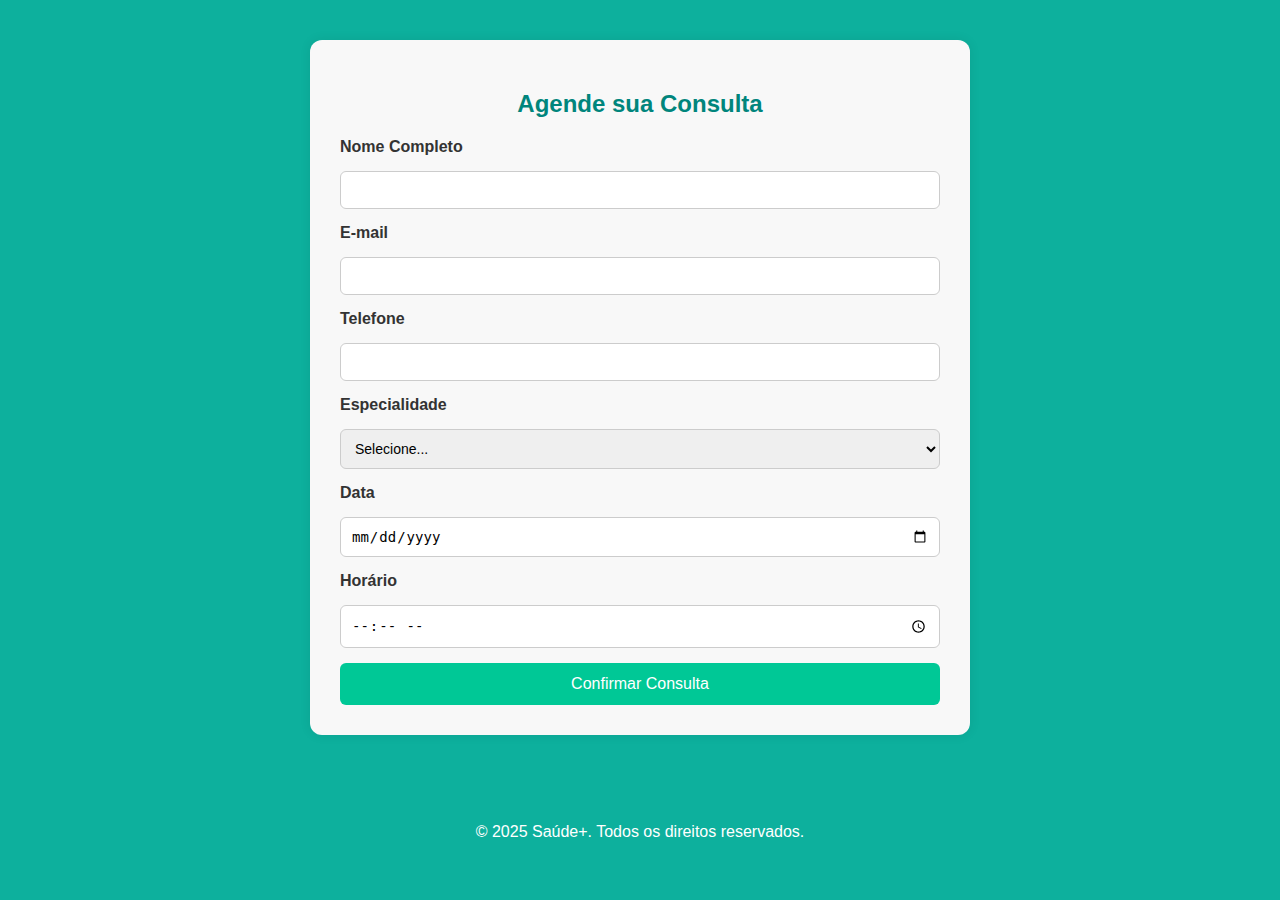
<file: agendamento_consulta.html>
<!DOCTYPE html>
<html>
<head>
    <meta charset="UTF-8" />
    <title>Agendamento de Consulta</title>
    <link rel="stylesheet" href="style4.css">
</head>
<body>
    <section class="agendamento">
    <h2>Agende sua Consulta</h2>   
    <form id="formAgendamento" class="form-consulta">
        <label for="nome">Nome Completo</label>
        <input type="text" id="nome" name="nome" required>

        <label for="email">E-mail</label>
        <input type="email" id="email" name="email" required>

        <label for="telefone">Telefone</label>
        <input type="tel" id="telefone" name="telefone" required>

        <label for="especialidade">Especialidade</label>
        <select id="especialidade" name="especialidade" required>
            <option value="">Selecione...</option>
            <option value="cardiologia">Cardiologia</option>
            <option value="pediatria">Pediatria</option>
            <option value="dermatologia">Dermatologia</option>
            <option value="ortopedia">Ortopedia</option>
        </select>

        <label for="data">Data</label>
        <input type="date" id="data" name="data" required>

        <label for="hora">Horário</label>
        <input type="time" id="hora" name="hora" required>

        <button type="button" id="btnAgendar">Confirmar Consulta</button>
    </form>

    <div class="alert" id="alertaConsulta"></div>

    <script>
        document.getElementById('btnAgendar').addEventListener('click', function () {
            const nome = document.getElementById('nome').value;
            const data = document.getElementById('data').value;
            const hora = document.getElementById('hora').value;

            if (!nome || !data || !hora) {
                alert('Por favor, preencha todos os campos.');
                return;
            }

            const alerta = document.getElementById('alertaConsulta');
            alerta.innerHTML = `Consulta marcada para <strong>${nome}</strong> no dia <strong>${data}</strong> às <strong>${hora}</strong>.`;
            alerta.style.display = 'block';

            document.getElementById('formAgendamento').reset();
        });
    </script>

    </section>
    <footer>
        <p>© 2025 Saúde+. Todos os direitos reservados.</p>
    </footer>
</body>
</html>
</file>
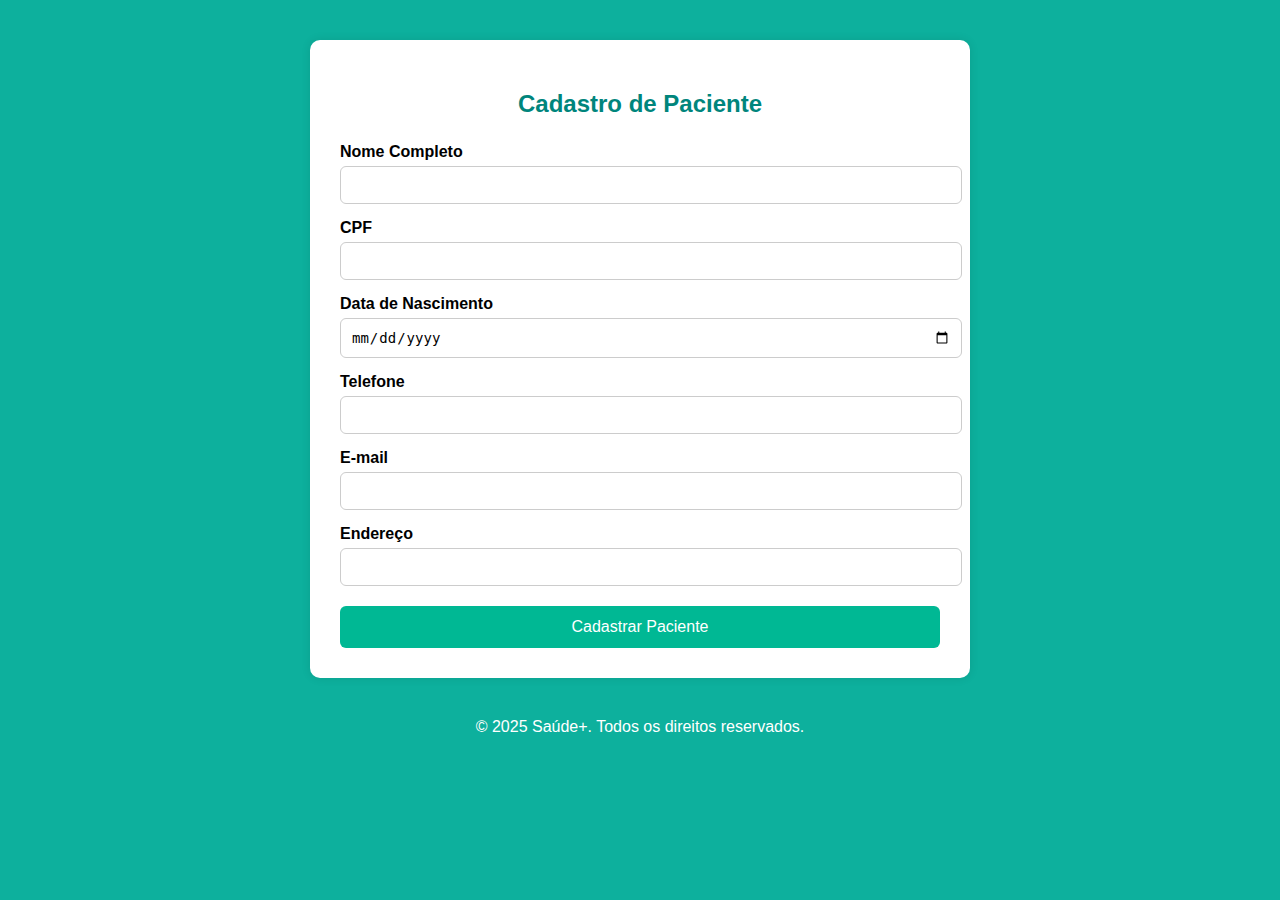
<file: cadastro.html>
<!DOCTYPE html>
<html>
<head>
    <meta charset="UTF-8" />
    <title>Cadastro</title>
    <link rel="stylesheet" href="style6.css">
</head>
<body>

    <div class="container">
    <h2>Cadastro de Paciente</h2>
    <form id="formCadastro">
        <label for="nome">Nome Completo</label>
        <input type="text" id="nome" required>

        <label for="cpf">CPF</label>
        <input type="text" id="cpf" required>

        <label for="nascimento">Data de Nascimento</label>
        <input type="date" id="nascimento" required>

        <label for="telefone">Telefone</label>
        <input type="tel" id="telefone" required>

        <label for="email">E-mail</label>
        <input type="email" id="email" required>

        <label for="endereco">Endereço</label>
        <input type="text" id="endereco" required>

        <button type="button" id="btnCadastrar">Cadastrar Paciente</button>
    </form>

    <div class="alert" id="alertaCadastro"></div>
    </div>

    <script>
    document.getElementById('btnCadastrar').addEventListener('click', function () {
        const nome = document.getElementById('nome').value;
        const cpf = document.getElementById('cpf').value;

        if (!nome || !cpf) {
        alert('Por favor, preencha todos os campos obrigatórios.');
        return;
        }

        const alerta = document.getElementById('alertaCadastro');
        alerta.innerHTML = `Cadastrado realizado com sucesso!`;
        alerta.style.display = 'block';

        document.getElementById('formCadastro').reset();
    });
    </script>
    <footer>
        <p>© 2025 Saúde+. Todos os direitos reservados.</p>
    </footer>
<body>
</body>
</html>
</file>
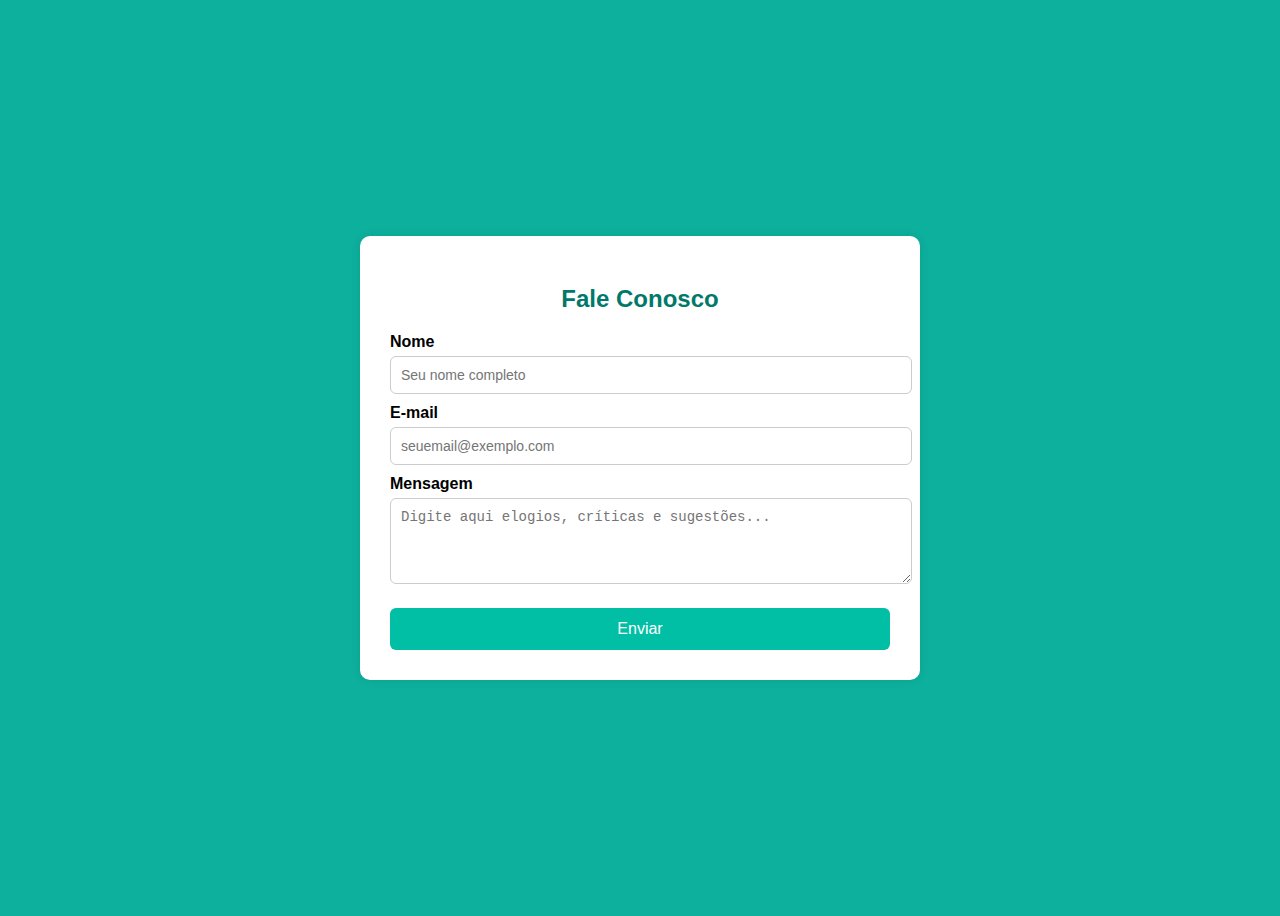
<file: contato.html>
<!DOCTYPE html>
<html lang="pt-BR">
<head>
  <meta charset="UTF-8">
  <title>Contato</title>
  <style>
    body {
      font-family: Arial, sans-serif;
      background-color: rgb(13, 176, 157);
      display: flex;
      justify-content: center;
      align-items: center;
      height: 100vh;
    }

    .contato-container {
      background-color: #ffffff;
      padding: 30px;
      border-radius: 10px;
      box-shadow: 0 0 10px rgba(0,0,0,0.1);
      width: 100%;
      max-width: 500px;
    }

    h2 {
      text-align: center;
      color: #00796b;
      margin-bottom: 20px;
    }

    label {
      font-weight: bold;
      display: block;
      margin-top: 10px;
    }

    input, textarea {
      width: 100%;
      padding: 10px;
      margin-top: 5px;
      border: 1px solid #ccc;
      border-radius: 6px;
      font-size: 14px;
    }

    button {
      margin-top: 20px;
      width: 100%;
      padding: 12px;
      background-color: #00bfa5;
      color: white;
      border: none;
      border-radius: 6px;
      font-size: 16px;
      cursor: pointer;
    }

    button:hover {
      background-color: #009e88;
    }

    .alert {
      margin-top: 15px;
      padding: 12px;
      background-color: #d4edda;
      color: #155724;
      border: 1px solid #c3e6cb;
      border-radius: 5px;
      display: none;
    }
  </style>
</head>
<body>

<div class="contato-container">
  <h2>Fale Conosco</h2>
  <form id="formContato">
    <label for="nome">Nome</label>
    <input type="text" id="nome" required placeholder="Seu nome completo">

    <label for="email">E-mail</label>
    <input type="email" id="email" required placeholder="seuemail@exemplo.com">

    <label for="mensagem">Mensagem</label>
    <textarea id="mensagem" rows="4" required placeholder="Digite aqui elogios, críticas e sugestões..."></textarea>

    <button type="button" id="btnEnviar">Enviar</button>
  </form>

  <div class="alert" id="alerta"></div>
</div>

<script>
  document.getElementById('btnEnviar').addEventListener('click', function () {
    const nome = document.getElementById('nome').value;
    const email = document.getElementById('email').value;
    const mensagem = document.getElementById('mensagem').value;
    const alerta = document.getElementById('alerta');

    if (!nome || !email || !mensagem) {
      alert('Preencha todos os campos antes de enviar.');
      return;
    }

    alerta.innerHTML = `Obrigado, <strong>${nome}</strong>. Sua mensagem foi enviada com sucesso!`;
    alerta.style.display = 'block';

    document.getElementById('formContato').reset();
  });
</script>

</body>
</html>
</file>
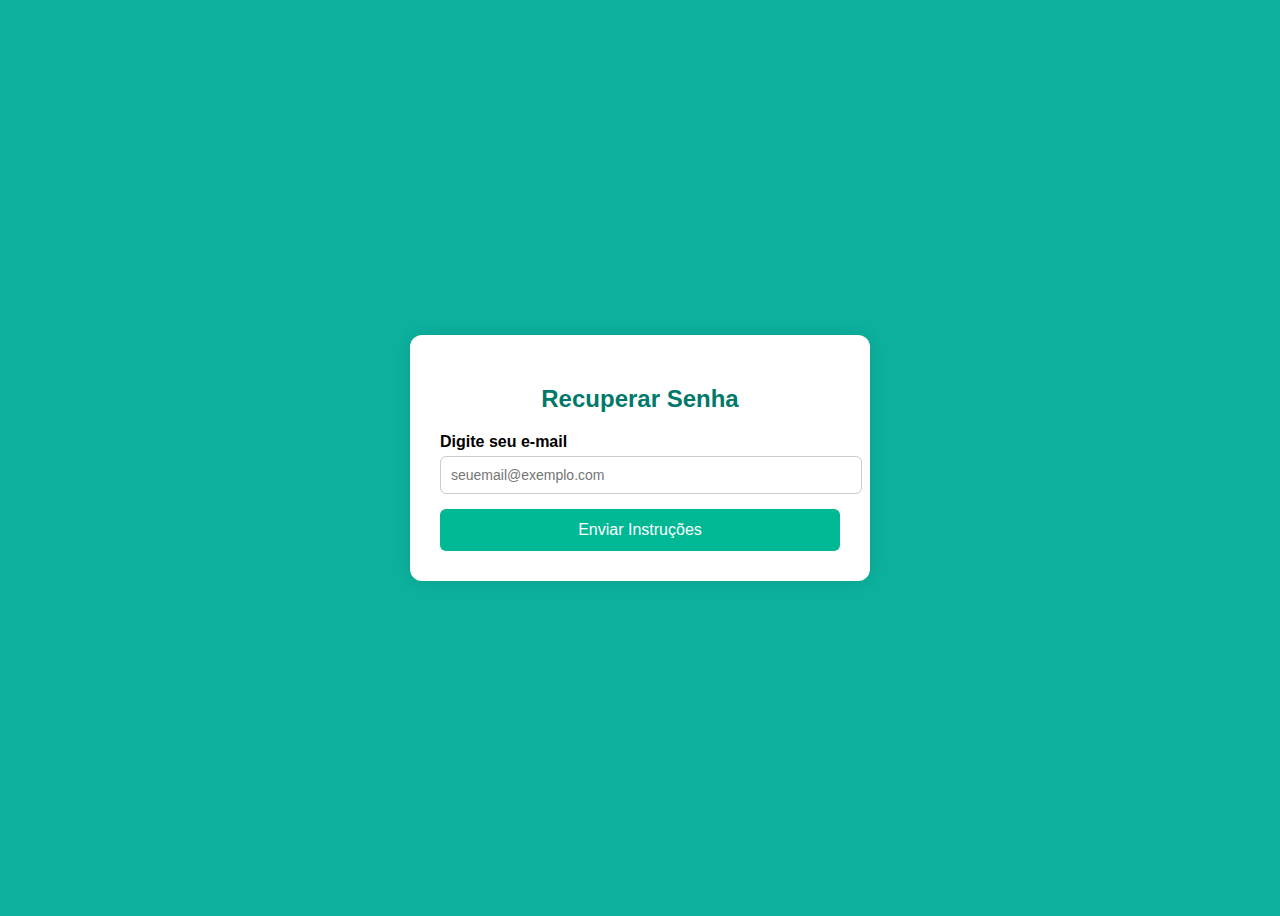
<file: recuperacao_senha.html>
<!DOCTYPE html>
<html lang="pt-BR">
<head>
  <meta charset="UTF-8">
  <title>Recuperação de Senha</title>
  <link rel="stylesheet" href="style5.css">
</head>
<body>

    <div class="container">
    <h2>Recuperar Senha</h2>
    <form id="formRecuperacao">
        <label for="email">Digite seu e-mail</label>
        <input type="email" id="email" required placeholder="seuemail@exemplo.com">
        <button type="button" id="btnRecuperar">Enviar Instruções</button>
    </form>

    <div class="alert" id="alerta"></div>
    </div>

    <script>
    document.getElementById('btnRecuperar').addEventListener('click', function () {
        const email = document.getElementById('email').value;

        if (!email) {
        alert('Por favor, insira seu e-mail.');
        return;
        }

        const alerta = document.getElementById('alerta');
        alerta.innerHTML = `Um link de recuperação foi enviado para <strong>${email}</strong>. Verifique sua caixa de entrada.`;
        alerta.style.display = 'block';

        document.getElementById('formRecuperacao').reset();
    });
    </script>

</body>
</html>
</file>
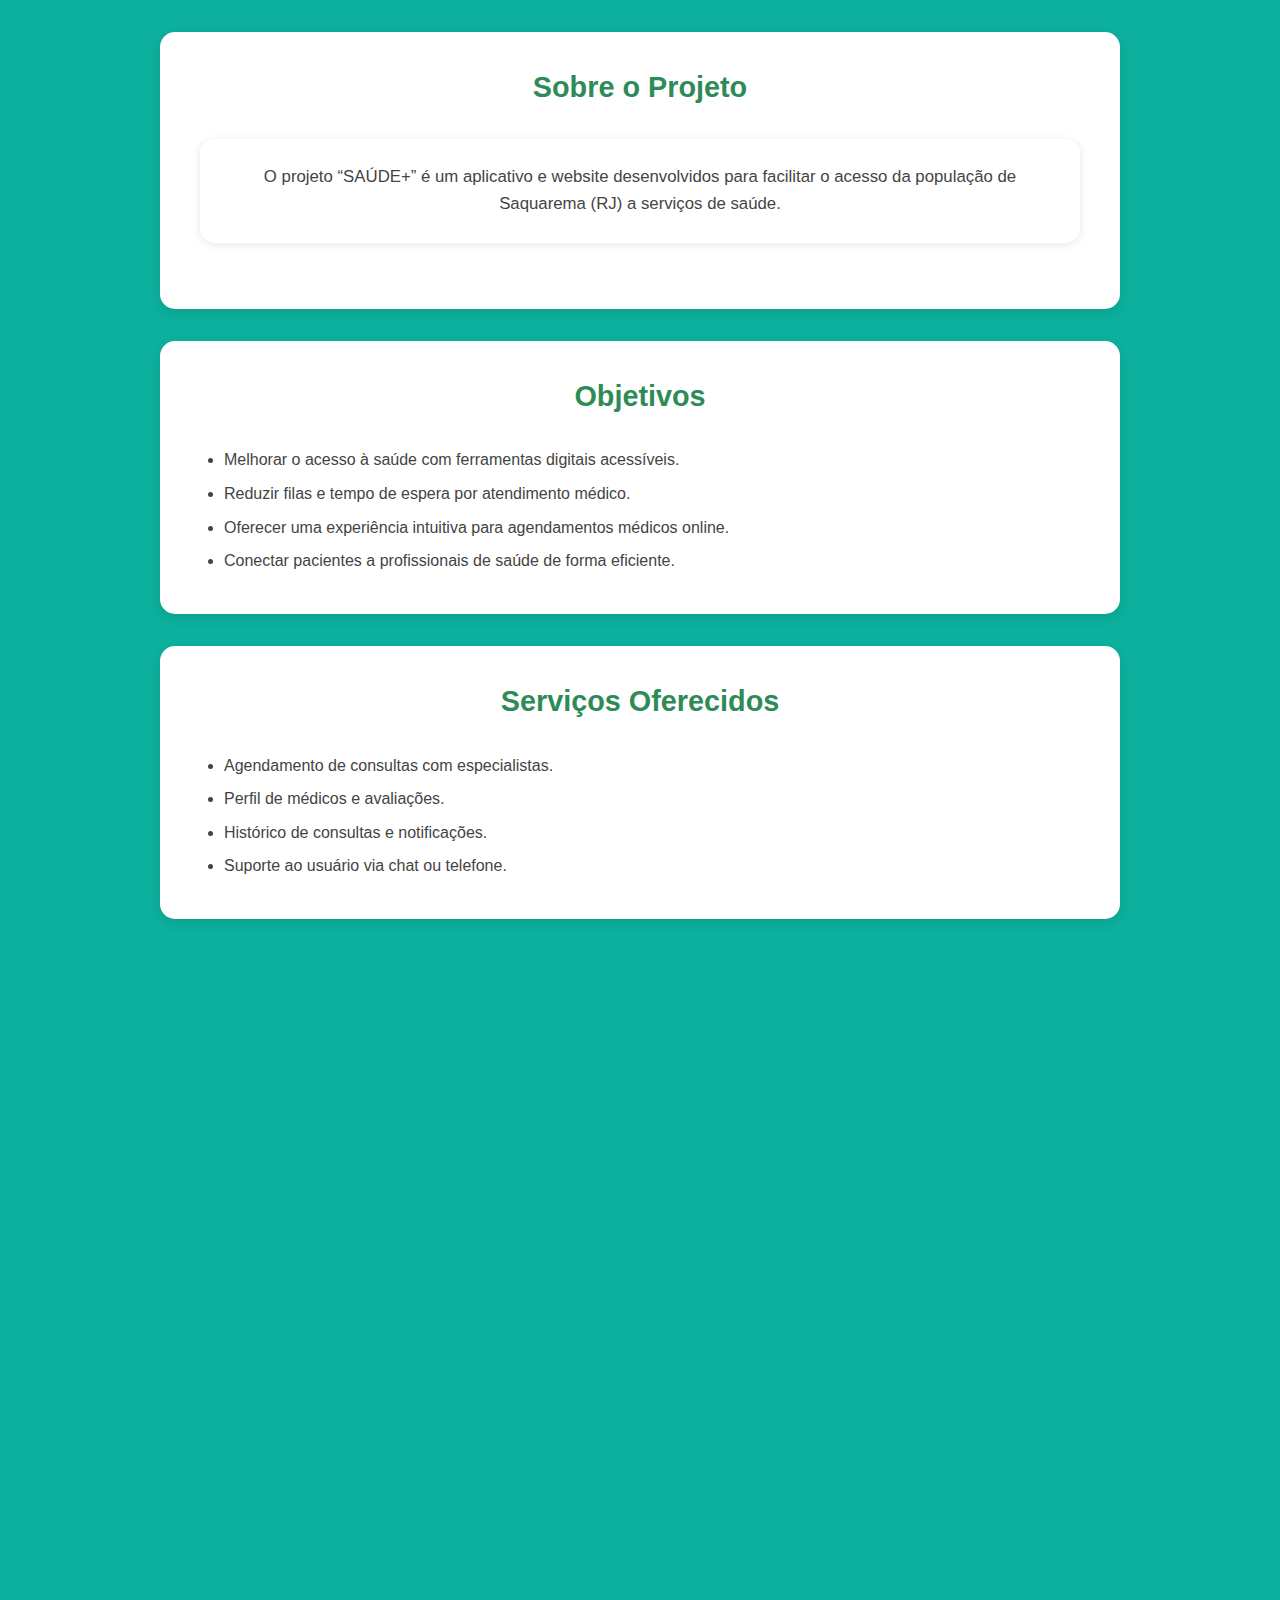
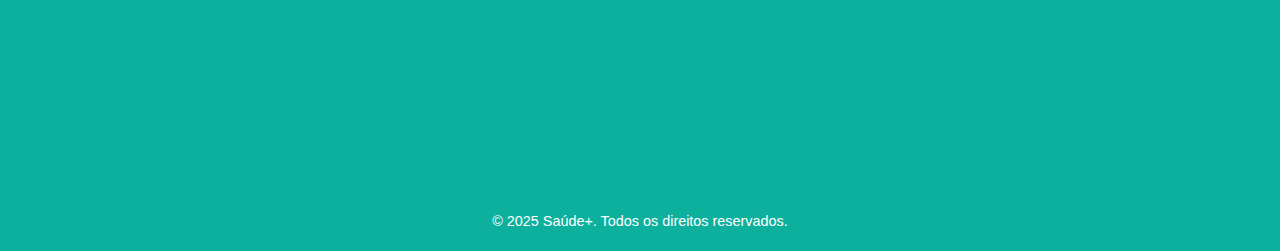
<file: sobre.html>
<!DOCTYPE html>
<html lang="pt-BR">
<head>
  <meta charset="UTF-8" />
  <meta name="viewport" content="width=device-width, initial-scale=1.0" />
  <title>Saúde+</title>
  <link rel="stylesheet" href="style2.css">
</head>
<body>

  <section id="sobre">
    <h2>Sobre o Projeto</h2>
    <div id="texto-carousel">
      <p id="texto-projeto">
        O projeto “SAÚDE+” é um aplicativo e website desenvolvidos para facilitar o acesso da população de Saquarema (RJ) a serviços de saúde.
      </p>
    </div>
  </section>

  <div class="card">
    <section id="objetivos">
      <h2>Objetivos</h2>
      <ul>
        <li>Melhorar o acesso à saúde com ferramentas digitais acessíveis.</li>
        <li>Reduzir filas e tempo de espera por atendimento médico.</li>
        <li>Oferecer uma experiência intuitiva para agendamentos médicos online.</li>
        <li>Conectar pacientes a profissionais de saúde de forma eficiente.</li>
      </ul>
    </section>
  </div>

  <div class="card">
    <section id="servicos">
      <h2>Serviços Oferecidos</h2>
      <ul>
        <li>Agendamento de consultas com especialistas.</li>
        <li>Perfil de médicos e avaliações.</li>
        <li>Histórico de consultas e notificações.</li>
        <li>Suporte ao usuário via chat ou telefone.</li>
      </ul>
    </section>
  </div>

  <div class="card">
    <section id="mercado">
      <h2>Análise de Mercado</h2>
      <p>O mercado brasileiro de saúde digital cresce com a demanda por serviços ágeis. O Saúde+ atende essa necessidade ao modernizar o sistema de agendamentos médicos.</p>
    </section>
  </div>

  <div class="card">
    <section id="participantes">
      <h2>Equipe do Projeto</h2>
      <div class="participantes">
        <div class="card1"><strong>Fabricio Lima Galisa</strong><br>Marketing e Divulgação</div>
        <div class="card1"><strong>Ana Julia</strong><br>Sub-gerente de Projeto</div>
        <div class="card1"><strong>Gabriel Moreira</strong><br>Gestão Operacional</div>
        <div class="card1"><strong>Danielle Gil Silva</strong><br>Gerente de Projeto</div>
        <div class="card1"><strong>Gabriel Junior</strong><br>Gestão Administrativa e Financeira</div>
        <div class="card1"><strong>Jean Lucas</strong><br>Inovação e Desenvolvimento</div>
      </div>
    </section>
  </div>

  <div class="card">
    <section id="contato">
      <h2>Contato</h2>
      <p>Email: contato@saudemais.com.br</p>
      <p>Telefone: (11) 99999-9999</p>
    </section>
  </div>

  <footer>
    <p>© 2025 Saúde+. Todos os direitos reservados.</p>
  </footer>

  <script>
    const textos = [
      "O projeto “SAÚDE+” é um aplicativo e website desenvolvidos para facilitar o acesso da população de Saquarema (RJ) a serviços de saúde. Ele permite agendamento de consultas e recebimento de exames.",
      "Buscamos soluções que atendam às necessidades de forma acessível e funcional, promovendo eficiência, agilidade e humanização no atendimento público de saúde."
    ];

    let i = 0;
    setInterval(() => {
      i = (i + 1) % textos.length;
      document.getElementById("texto-projeto").innerText = textos[i];
    }, 5000);

    const cards = document.querySelectorAll('.card');
    const observer = new IntersectionObserver((entries) => {
      entries.forEach((entry, i) => {
        if (entry.isIntersecting) {
          setTimeout(() => {
            entry.target.classList.add('aparecendo');
          }, 200 * i);
        }
      });
    }, { threshold: 0.1 });

    cards.forEach(card => observer.observe(card));
  </script>
</body>
</html>
</file>
<file: style4.css>
body{  
    font-family: Arial, sans-serif;    
    background-color: rgb(13, 176, 157);
    }
    
    .agendamento {
    max-width: 600px;
    margin: 40px auto;
    background: #f8f8f8;
    padding: 30px;
    border-radius: 12px;
    box-shadow: 0 0 12px rgba(0, 0, 0, 0.08);
    font-family: Arial, sans-serif;
    }

    .agendamento h2 {
    text-align: center;
    color: #00857c;
    margin-bottom: 20px;
    }

    .form-consulta {
    display: flex;
    flex-direction: column;
    gap: 15px;
    }

    .form-consulta label {
    font-weight: bold;
    color: #333;
    }

    .form-consulta input,
    .form-consulta select {
    padding: 10px;
    border: 1px solid #ccc;
    border-radius: 6px;
    font-size: 14px;
    }

    .form-consulta button {
    padding: 12px;
    background-color: #00c896;
    border: none;
    color: white;
    font-size: 16px;
    border-radius: 6px;
    cursor: pointer;
    transition: background 0.3s;
    }

    .form-consulta button:hover {
    background-color: #009e77;
    }

    .alert {
      margin-top: 20px;
      padding: 15px;
      background-color: #d4edda;
      color: #155724;
      border: 1px solid #c3e6cb;
      border-radius: 5px;
      display: none;
    }

    footer{
    margin-top: 2em;
    color: white;
    text-align: center;
    padding: 2em 1em;
    }
</file>
<file: style6.css>
body {
      font-family: Arial, sans-serif;
    background-color: rgb(13, 176, 157);
      margin: 0;
      padding: 0;
    }

    .container {
      max-width: 600px;
      margin: 40px auto;
      background: #fff;
      padding: 30px;
      border-radius: 10px;
      box-shadow: 0 0 10px rgba(0, 0, 0, 0.1);
    }

    h2 {
      text-align: center;
      color: #00857c;
      margin-bottom: 25px;
    }

    label {
      font-weight: bold;
      display: block;
      margin-top: 15px;
    }

    input {
      width: 100%;
      padding: 10px;
      margin-top: 5px;
      border-radius: 6px;
      border: 1px solid #ccc;
      font-size: 14px;
    }

    button {
      margin-top: 20px;
      width: 100%;
      padding: 12px;
      background-color: #00b894;
      border: none;
      color: white;
      font-size: 16px;
      border-radius: 6px;
      cursor: pointer;
    }

    button:hover {
      background-color: #009e77;
    }

    .alert {
      margin-top: 20px;
      padding: 15px;
      background-color: #d4edda;
      color: #155724;
      border: 1px solid #c3e6cb;
      border-radius: 5px;
      display: none;
    }
    
    footer {
    margin-top: 2em;
    background-color: rgb(13, 176, 157);
    color: white;
    text-align: center
    }
</file>
<file: style5.css>
body {
      font-family: Arial, sans-serif;
      background-color: rgb(13, 176, 157);
      display: flex;
      justify-content: center;
      align-items: center;
      height: 100vh;
    }

    .container {
      background: white;
      padding: 30px;
      border-radius: 12px;
      box-shadow: 0 0 15px rgba(0, 0, 0, 0.1);
      width: 100%;
      max-width: 400px;
    }

    h2 {
      text-align: center;
      color: #00796b;
      margin-bottom: 20px;
    }

    label {
      font-weight: bold;
      display: block;
      margin-bottom: 5px;
    }

    input[type="email"] {
      width: 100%;
      padding: 10px;
      border: 1px solid #ccc;
      border-radius: 6px;
      margin-bottom: 15px;
      font-size: 14px;
    }

    button {
      width: 100%;
      padding: 12px;
      background-color: #00b894;
      border: none;
      color: white;
      font-size: 16px;
      border-radius: 6px;
      cursor: pointer;
    }

    button:hover {
      background-color: #009b7a;
    }

    .alert {
      margin-top: 15px;
      padding: 12px;
      background-color: #d4edda;
      color: #155724;
      border: 1px solid #c3e6cb;
      border-radius: 5px;
      display: none;
    }
</file>
<file: style2.css>
:root {
      --verde: #2E8B57;
      --verde-claro: #4CAF50;
      --cinza-claro: #f4f4f4;
      --branco: #ffffff;
      --cinza-texto: #444;
    }

    * {
      margin: 0;
      padding: 0;
      box-sizing: border-box;
    }

    body {
      font-family: 'Poppins', sans-serif;
      background-color: rgb(13, 176, 157);
      color: var(--cinza-texto);
      line-height: 1.6;
    }

    section {
      background-color: var(--branco);
      margin: 2em auto;
      padding: 2em 2.5em;
      max-width: 960px;
      border-radius: 15px;
      box-shadow: 0 4px 12px rgba(0, 0, 0, 0.1);
    }

    h2 {
      color: var(--verde);
      font-size: 1.8em;
      margin-bottom: 1em;
      text-align: center;
    }

    ul {
      margin-left: 1.5em;
    }

    li {
      margin-bottom: 0.5em;
    }

    .participantes {
      display: flex;
      flex-wrap: wrap;
      gap: 1.5em;
      justify-content: center;
      margin-top: 1.5em;
    }

    .card1 {
      background-color: var(--cinza-claro);
      padding: 1em;
      border-radius: 12px;
      box-shadow: 0 2px 8px rgba(0,0,0,0.1);
      width: 220px;
      text-align: center;
      transition: transform 0.3s ease;
    }

    .card1:hover {
      transform: translateY(-5px);
    }

    #texto-carousel {
      background: var(--branco);
      padding: 1.5em;
      border-radius: 15px;
      box-shadow: 0 2px 10px rgba(0,0,0,0.1);
      text-align: center;
      margin-bottom: 2em;
      font-size: 1.05em;
    }

    .card {
      opacity: 0;
      transform: translateY(50px);
      transition: opacity 0.8s ease, transform 0.8s ease;
    }

    .card.aparecendo {
      opacity: 1;
      transform: translateY(0);
    }

    footer {
      margin-top: 3em;
      padding: 1.2em 0;
      background-color: rgb(13, 176, 157);
      color: white;
      text-align: center;
      font-size: 0.9em;
    }

    @media (max-width: 768px) {
      .participantes {
        flex-direction: column;
        align-items: center;
      }

      .card1 {
        width: 90%;
      }

      section {
        padding: 1.5em;
      }
    }
</file>
